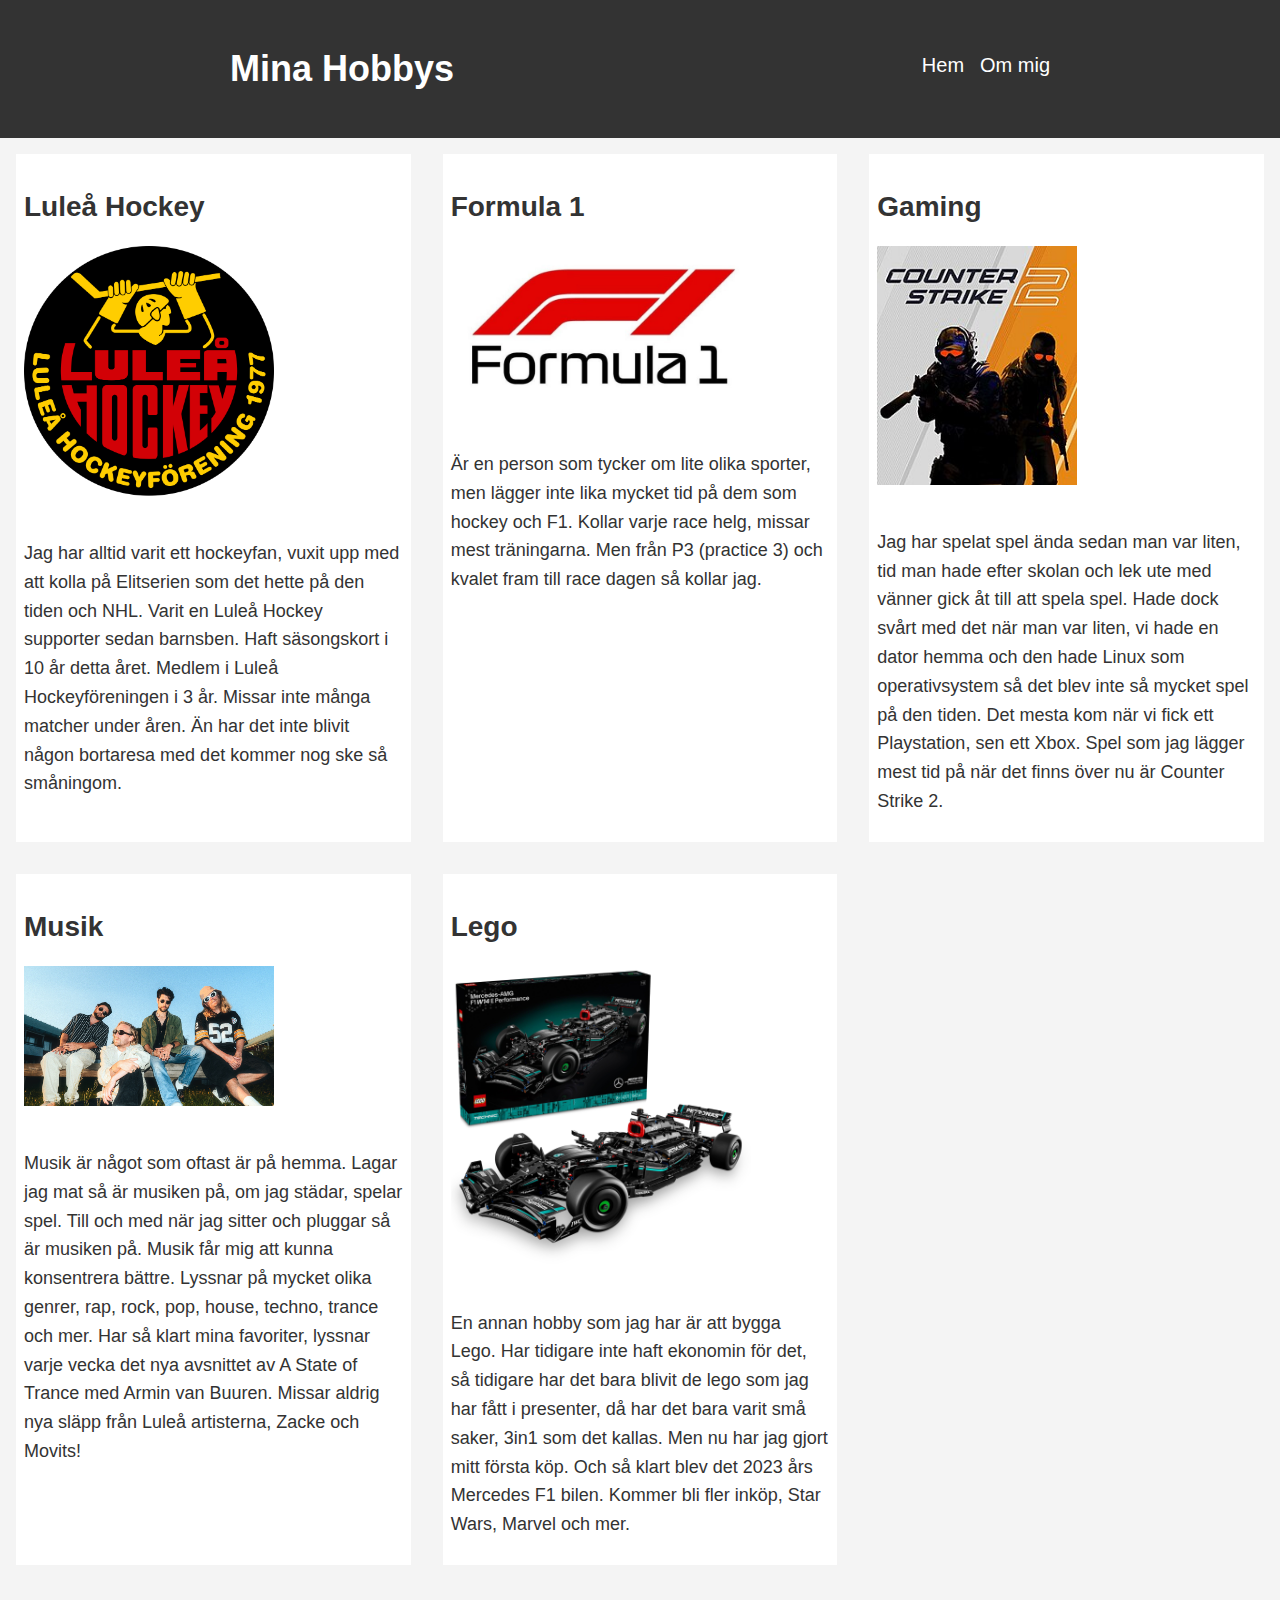
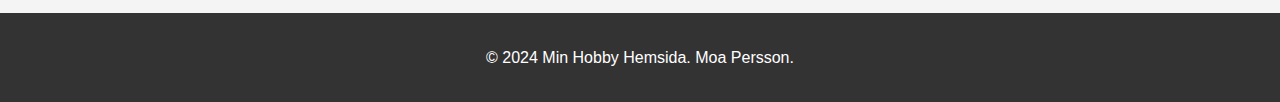
<file: index.html>
<!DOCTYPE html>
<html lang="sv">
<head>
    <meta charset="UTF-8">
    <meta name="viewport" content="width=device-width, initial-scale=1.0">
    <meta name="description" content="Min Hobby hemsida">
    <title>Min Hobby hemsida</title>
    <link rel="stylesheet" href="styles.css">
</head>
<body>
    <header>
        <h1>Mina Hobbys</h1>
        <nav>
            <ul>
                <li><a href="/index.html">Hem</a></li>
                <li><a href="/about.html">Om mig</a></li>
            </ul>
        </nav>
    </header>

    <main>
        <section id="hockey">
            <h2>Luleå Hockey</h2>
            <img src="LHF.png" alt="Luleå Hockey loga" width="250" height="150">
            <p>Jag har alltid varit ett hockeyfan, vuxit upp med att kolla på Elitserien som det hette på den tiden och NHL. Varit en Luleå Hockey supporter sedan barnsben.
                Haft säsongskort i 10 år detta året. Medlem i Luleå Hockeyföreningen i 3 år. Missar inte många matcher under åren. Än har det inte blivit någon bortaresa med det kommer nog ske så småningom.</p>
        </section>

        <section id="formula one">
            <h2>Formula 1</h2>
            <img src="F1W.png" alt="Formula 1 loga" width="300" height="300">
            <p>Är en person som tycker om lite olika sporter, men lägger inte lika mycket tid på dem som hockey och F1. Kollar varje race helg, missar mest träningarna. Men från P3 (practice 3) och kvalet fram till race dagen så kollar jag.</p>
        </section>

        <section id="spel">
            <h2>Gaming</h2>
                <img src="CS2.jpg" alt="Counter Strike 2 loga" width="200" height="150">
                <p>Jag har spelat spel ända sedan man var liten, tid man hade efter skolan och lek ute med vänner gick åt till att spela spel. Hade dock svårt med det när man var liten, vi hade en dator hemma och den hade Linux som operativsystem så det blev inte så mycket spel på den tiden.
                    Det mesta kom när vi fick ett Playstation, sen ett Xbox. Spel som jag lägger mest tid på när det finns över nu är Counter Strike 2.</p>
        </section>

        <section id="musik">
            <h2>Musik</h2>
                <img src="ZM.png" alt="Zacke och bandet Movits" width="250" height="150">
                <p>Musik är något som oftast är på hemma. Lagar jag mat så är musiken på, om jag städar, spelar spel. Till och med när jag sitter och pluggar så är musiken på. Musik får mig att kunna konsentrera bättre.
                    Lyssnar på mycket olika genrer, rap, rock, pop, house, techno, trance och mer. Har så klart mina favoriter, lyssnar varje vecka det nya avsnittet av A State of Trance med Armin van Buuren. Missar aldrig nya släpp från Luleå artisterna, Zacke och Movits!</p>
        </section>

        <section id="lego">
            <h2>Lego</h2>
            <img src="MerF1.jpg" alt="Mercedes F1 bil Lego-modell" width="300" height="150">
            <p>En annan hobby som jag har är att bygga Lego. Har tidigare inte haft ekonomin för det, så tidigare har det bara blivit de lego som jag har fått i presenter, då har det bara varit små saker, 3in1 som det kallas.
                Men nu har jag gjort mitt första köp. Och så klart blev det 2023 års Mercedes F1 bilen. Kommer bli fler inköp, Star Wars, Marvel och mer.</p>
        </section>
    </main>

    <footer>
        <p>&copy; 2024 Min Hobby Hemsida. Moa Persson.</p>
    </footer>
</body>
</html>
</file>
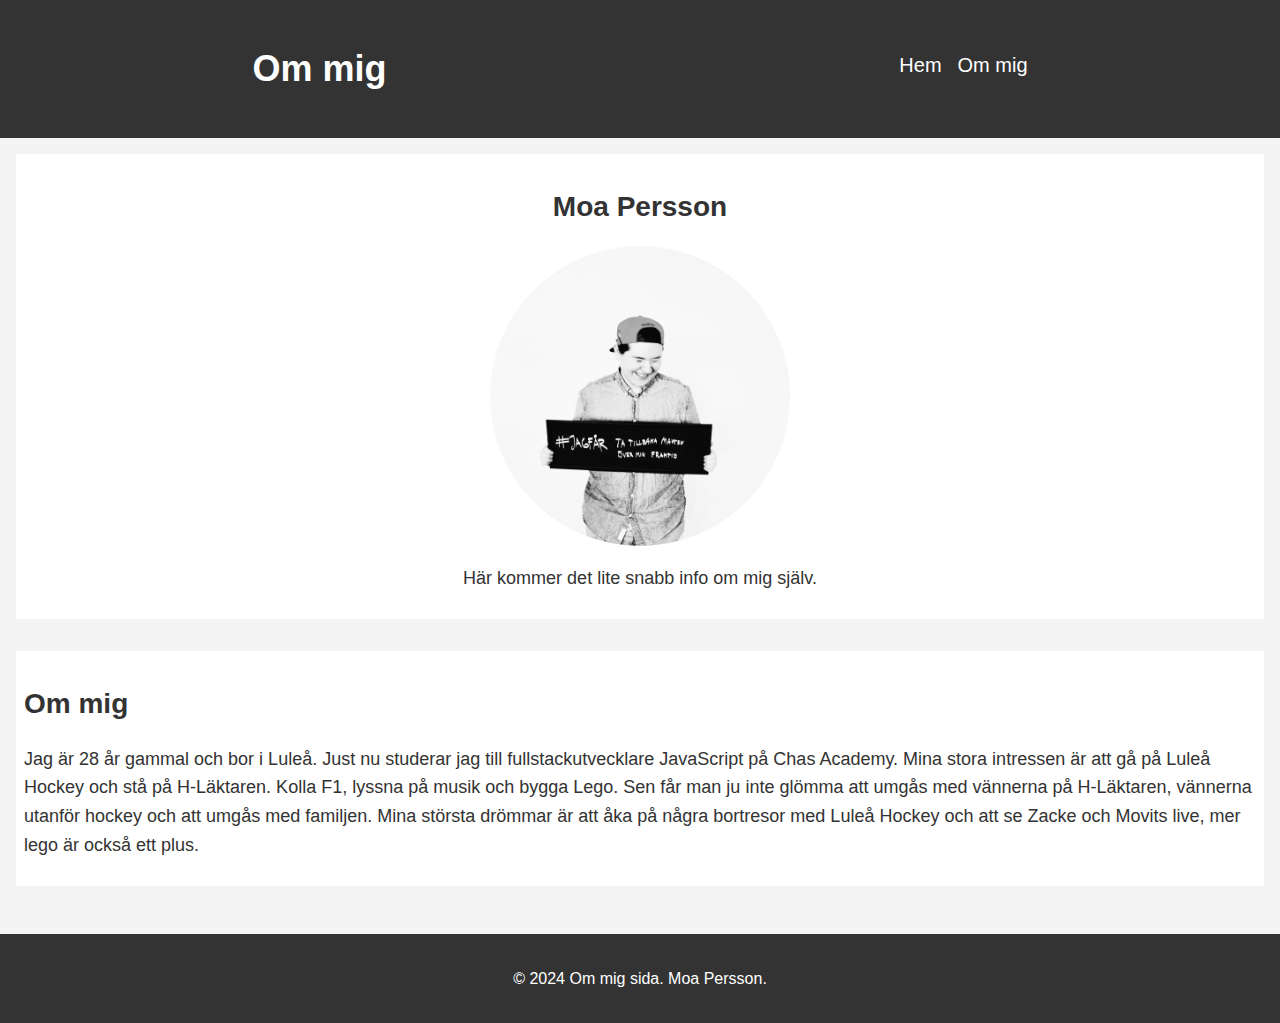
<file: about.html>
<!DOCTYPE html>
<html lang="sv">
<head>
    <meta charset="UTF-8">
    <meta name="viewport" content="width=device-width, initial-scale=1.0">
    <meta name="description" content="En liten beskrivning av mig själv">
    <title>Om mig</title>
    <link rel="stylesheet" href="styles.css">
</head>
<body>
    <header>
        <h1>Om mig</h1>
        <nav>
            <ul>
                <li><a href="/index.html">Hem</a></li>
                <li><a href="/about.html">Om mig</a></li>
            </ul>
        </nav>
    </header>

    <main>
        <section id="about">
            <h2>Moa Persson</h2>
            <img src="MP.jpg" alt="Bild på Moa Persson" width="300" height="300">
            <p>Här kommer det lite snabb info om mig själv.</p>
        </section>

        <section id="info">
            <article>
                <h2>Om mig</h2>
                <p>Jag är 28 år gammal och bor i Luleå. Just nu studerar jag till fullstackutvecklare JavaScript på Chas Academy.
                Mina stora intressen är att gå på Luleå Hockey och stå på H-Läktaren. Kolla F1, lyssna på musik och bygga Lego.
                Sen får man ju inte glömma att umgås med vännerna på H-Läktaren, vännerna utanför hockey och att umgås med familjen.
                Mina största drömmar är att åka på några bortresor med Luleå Hockey och att se Zacke och Movits live, mer lego är också ett plus.
                </p>
            </article>
        </section>
    </main>

    <footer>
        <p>&copy; 2024 Om mig sida. Moa Persson.</p>
    </footer>
</body>
</html>
</file>
<file: styles.css>
body {
    font-family: Arial, sans-serif;
    line-height: 1.6;
    color: #333;
    background-color: #f4f4f4;
    margin: 0;
    padding: 0;
    font-size: clamp(16px, 2vw, 18px);
  }
  
  /* Mobile-first stil */
  header {
    background-color: #333;
    color: #fff;
    padding: 1rem;
  }
  
  header h1 {
    text-align: center;
    font-size: clamp(24px, 5vw, 36px);
  }
  
  nav ul {
    list-style-type: none;
    display: flex;
    flex-direction: column;
  }
  
  nav ul li {
    margin-bottom: 0.5rem;
  }
  
  nav ul li a {
    color: #fff;
    text-decoration: none;
    font-size: clamp(16px, 2vw, 20px);
  }
  
  main {
    display: flex;
    flex-direction: column;
    gap: 2rem;
    padding: 1rem;
  }
  
  section {
    background-color: #fff;
    padding: 0.5rem;
  }
  
  section h2 {
    margin-bottom: 1rem;
    font-size: clamp(20px, 3vw, 28px);
  }
  
  img {
    max-width: 100%;
    height: auto;
    margin-bottom: 1rem;
  }
  
  footer {
    background-color: #333;
    color: #fff;
    text-align: center;
    padding: 1rem;
    margin-top: 2rem;
    font-size: clamp(14px, 1.5vw, 16px);
  }

  /* Om mig sidan */
#about {
    text-align: center;
}

#about img {
    max-width: 300px;
    display: block;
    margin: 1rem auto;
    border-radius: 50%; /* Runda kanter på bilden */
}
  
  /* Padda */
@media screen and (min-width: 768px) {
  header {
    display: flex;
    justify-content: space-between;
    align-items: center;
  }

  nav ul {
    flex-direction: row;
    gap: 1rem;
  }
  
  main {
      display: grid;
      grid-template-columns: repeat(2, 1fr);
      gap: 2rem;
    }

    /* Om mig sidan på padda */
    #about, #info {
        grid-column: 1 / 4;
      }
}
  
  /* Desktop */
@media screen and (min-width: 1024px) {
    header {
      display: flex;
      justify-content: space-around;
      align-items: center;
    }
  
    main {
      grid-template-columns: repeat(3, 1fr);
    }
    
    /* Om mig sidan på desktop */
    #about, #info {
        grid-column: 1 / 4;
      }
}
</file>
